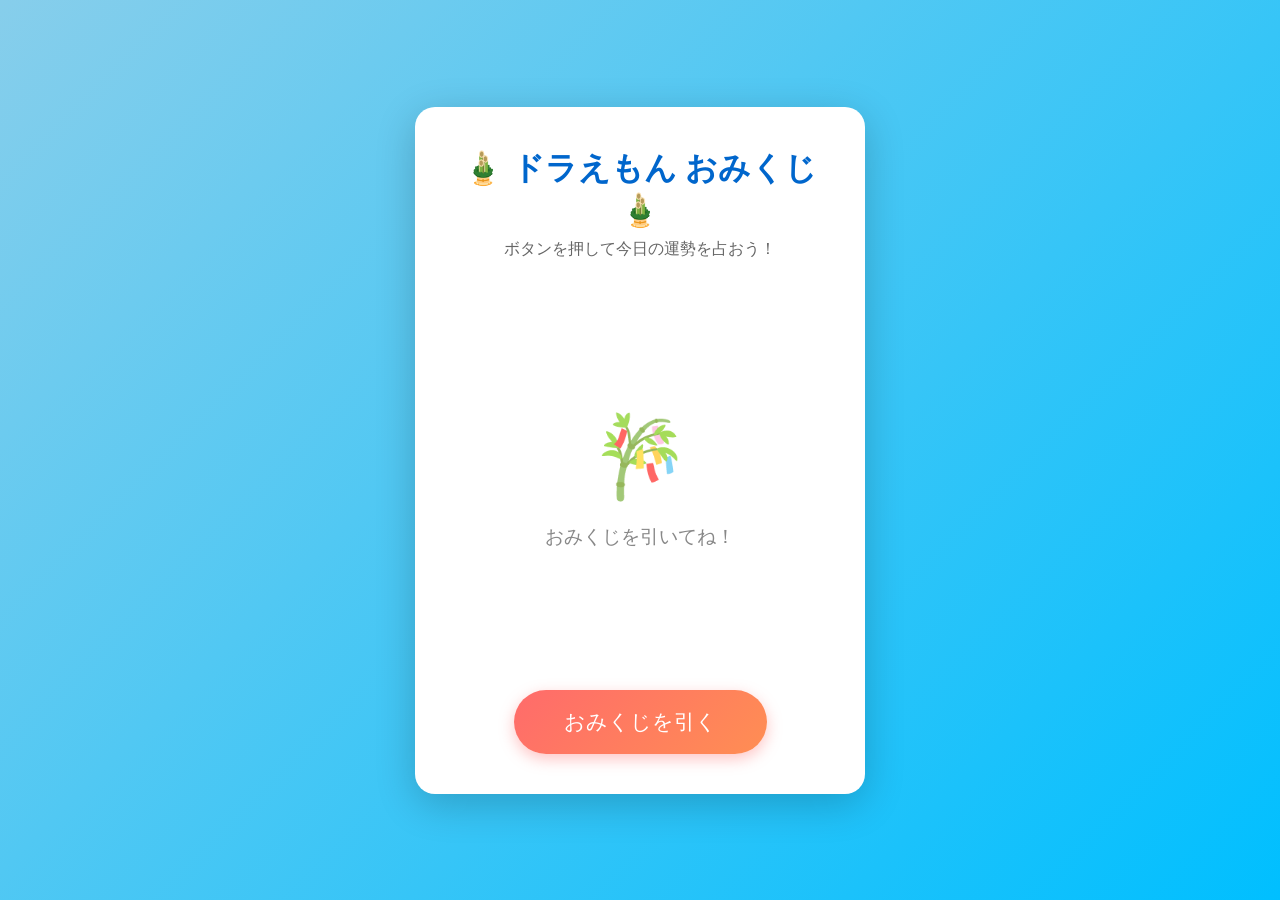
<file: index.html>
<!DOCTYPE html>
<html lang="ja">
<head>
    <meta charset="UTF-8">
    <meta name="viewport" content="width=device-width, initial-scale=1.0">
    <title>ドラえもん おみくじ</title>
    <style>
        * {
            margin: 0;
            padding: 0;
            box-sizing: border-box;
        }

        body {
            font-family: 'Hiragino Kaku Gothic ProN', 'メイリオ', sans-serif;
            background: linear-gradient(135deg, #87CEEB 0%, #00BFFF 100%);
            min-height: 100vh;
            display: flex;
            justify-content: center;
            align-items: center;
            padding: 20px;
        }

        .container {
            background: white;
            border-radius: 20px;
            padding: 40px;
            box-shadow: 0 10px 40px rgba(0, 0, 0, 0.2);
            text-align: center;
            max-width: 450px;
            width: 100%;
        }

        h1 {
            color: #0066CC;
            font-size: 2em;
            margin-bottom: 10px;
        }

        .subtitle {
            color: #666;
            margin-bottom: 30px;
        }

        .result-area {
            min-height: 380px;
            display: flex;
            flex-direction: column;
            justify-content: center;
            align-items: center;
        }

        .character-icon {
            margin-bottom: 20px;
            animation: bounce 0.5s ease;
        }

        .character-icon svg {
            filter: drop-shadow(2px 4px 6px rgba(0,0,0,0.2));
        }

        .character-name {
            font-size: 1.8em;
            font-weight: bold;
            margin-bottom: 10px;
        }

        .fortune {
            font-size: 2.5em;
            font-weight: bold;
            margin-bottom: 15px;
            padding: 10px 30px;
            border-radius: 10px;
            display: inline-block;
        }

        .message {
            font-size: 1.1em;
            color: #555;
            line-height: 1.6;
            padding: 15px;
            background: #f5f5f5;
            border-radius: 10px;
        }

        .fortune-daikichi { color: #FFD700; background: linear-gradient(135deg, #FFF8DC, #FFFACD); border: 2px solid #FFD700; }
        .fortune-chukichi { color: #FF6B6B; background: linear-gradient(135deg, #FFE4E1, #FFF0F5); border: 2px solid #FF6B6B; }
        .fortune-kichi { color: #FF69B4; background: linear-gradient(135deg, #FFF0F5, #FFE4E1); border: 2px solid #FF69B4; }
        .fortune-shokichi { color: #4169E1; background: linear-gradient(135deg, #E6E6FA, #F0F8FF); border: 2px solid #4169E1; }
        .fortune-kyo { color: #8B4513; background: linear-gradient(135deg, #F5DEB3, #FFE4C4); border: 2px solid #8B4513; }
        .fortune-daikyo { color: #4B0082; background: linear-gradient(135deg, #E6E6FA, #DDA0DD); border: 2px solid #4B0082; }

        .draw-button {
            background: linear-gradient(135deg, #FF6B6B, #FF8E53);
            color: white;
            border: none;
            padding: 18px 50px;
            font-size: 1.3em;
            border-radius: 50px;
            cursor: pointer;
            transition: all 0.3s ease;
            box-shadow: 0 5px 15px rgba(255, 107, 107, 0.4);
            margin-top: 20px;
        }

        .draw-button:hover {
            transform: translateY(-3px);
            box-shadow: 0 8px 25px rgba(255, 107, 107, 0.5);
        }

        .draw-button:active {
            transform: translateY(0);
        }

        .initial-message {
            color: #888;
            font-size: 1.2em;
        }

        .initial-icon {
            font-size: 80px;
            margin-bottom: 20px;
            opacity: 0.7;
        }

        @keyframes bounce {
            0%, 100% { transform: scale(1); }
            50% { transform: scale(1.1); }
        }

        @keyframes fadeIn {
            from { opacity: 0; transform: translateY(20px); }
            to { opacity: 1; transform: translateY(0); }
        }

        .fade-in {
            animation: fadeIn 0.5s ease;
        }

        @keyframes shake {
            0%, 100% { transform: rotate(0deg); }
            25% { transform: rotate(-10deg); }
            75% { transform: rotate(10deg); }
        }

        .shaking {
            animation: shake 0.3s ease 3;
        }
    </style>
</head>
<body>
    <div class="container">
        <h1>🎍 ドラえもん おみくじ 🎍</h1>
        <p class="subtitle">ボタンを押して今日の運勢を占おう！</p>
        
        <div class="result-area" id="resultArea">
            <div class="initial-icon">🎋</div>
            <p class="initial-message">おみくじを引いてね！</p>
        </div>
        
        <button class="draw-button" id="drawBtn" onclick="drawOmikuji()">おみくじを引く</button>
    </div>

    <script>
        // ドラえもん（青い猫型ロボット）
        const doraemonSVG = `
        <svg width="150" height="150" viewBox="0 0 150 150">
            <!-- 顔の輪郭（青） -->
            <circle cx="75" cy="75" r="65" fill="#00A0E9" stroke="#0080C0" stroke-width="3"/>
            <!-- 白い顔部分 -->
            <ellipse cx="75" cy="85" rx="50" ry="45" fill="white"/>
            <!-- 目（白い部分） -->
            <ellipse cx="60" cy="55" rx="18" ry="22" fill="white" stroke="#333" stroke-width="2"/>
            <ellipse cx="90" cy="55" rx="18" ry="22" fill="white" stroke="#333" stroke-width="2"/>
            <!-- 目（黒い部分） -->
            <circle cx="65" cy="58" r="8" fill="#333"/>
            <circle cx="85" cy="58" r="8" fill="#333"/>
            <!-- 目のハイライト -->
            <circle cx="67" cy="55" r="3" fill="white"/>
            <circle cx="87" cy="55" r="3" fill="white"/>
            <!-- 赤い鼻 -->
            <circle cx="75" cy="80" r="12" fill="#E60012" stroke="#C00" stroke-width="2"/>
            <ellipse cx="72" cy="77" rx="4" ry="3" fill="#FF6666" opacity="0.6"/>
            <!-- 鼻から下の線 -->
            <line x1="75" y1="92" x2="75" y2="105" stroke="#333" stroke-width="2"/>
            <!-- 口 -->
            <path d="M 45 105 Q 75 130 105 105" fill="none" stroke="#333" stroke-width="3" stroke-linecap="round"/>
            <!-- ヒゲ（左） -->
            <line x1="15" y1="75" x2="45" y2="80" stroke="#333" stroke-width="2"/>
            <line x1="15" y1="90" x2="45" y2="90" stroke="#333" stroke-width="2"/>
            <line x1="15" y1="105" x2="45" y2="100" stroke="#333" stroke-width="2"/>
            <!-- ヒゲ（右） -->
            <line x1="135" y1="75" x2="105" y2="80" stroke="#333" stroke-width="2"/>
            <line x1="135" y1="90" x2="105" y2="90" stroke="#333" stroke-width="2"/>
            <line x1="135" y1="105" x2="105" y2="100" stroke="#333" stroke-width="2"/>
            <!-- 首輪 -->
            <rect x="45" y="130" width="60" height="12" rx="3" fill="#E60012"/>
            <!-- 鈴 -->
            <circle cx="75" cy="142" r="10" fill="#FFD700" stroke="#DAA520" stroke-width="2"/>
            <line x1="75" y1="145" x2="75" y2="150" stroke="#DAA520" stroke-width="2"/>
        </svg>`;

        // のび太（メガネの男の子）
        const nobitaSVG = `
        <svg width="150" height="150" viewBox="0 0 150 150">
            <!-- 髪の毛 -->
            <ellipse cx="75" cy="40" rx="45" ry="30" fill="#333"/>
            <circle cx="50" cy="35" r="12" fill="#333"/>
            <circle cx="100" cy="35" r="12" fill="#333"/>
            <!-- 顔 -->
            <ellipse cx="75" cy="80" rx="45" ry="50" fill="#FFE4C4" stroke="#DEB887" stroke-width="2"/>
            <!-- メガネフレーム -->
            <ellipse cx="55" cy="70" rx="22" ry="18" fill="white" stroke="#333" stroke-width="3"/>
            <ellipse cx="95" cy="70" rx="22" ry="18" fill="white" stroke="#333" stroke-width="3"/>
            <line x1="77" y1="70" x2="73" y2="70" stroke="#333" stroke-width="3"/>
            <line x1="33" y1="70" x2="20" y2="65" stroke="#333" stroke-width="3"/>
            <line x1="117" y1="70" x2="130" y2="65" stroke="#333" stroke-width="3"/>
            <!-- 目 -->
            <circle cx="55" cy="72" r="6" fill="#333"/>
            <circle cx="95" cy="72" r="6" fill="#333"/>
            <circle cx="57" cy="70" r="2" fill="white"/>
            <circle cx="97" cy="70" r="2" fill="white"/>
            <!-- 鼻 -->
            <ellipse cx="75" cy="90" rx="4" ry="3" fill="#DEB887"/>
            <!-- 口（笑顔） -->
            <path d="M 60 105 Q 75 120 90 105" fill="none" stroke="#333" stroke-width="3" stroke-linecap="round"/>
            <!-- ほっぺ -->
            <ellipse cx="40" cy="95" rx="8" ry="5" fill="#FFB6C1" opacity="0.5"/>
            <ellipse cx="110" cy="95" rx="8" ry="5" fill="#FFB6C1" opacity="0.5"/>
            <!-- 服（黄色） -->
            <path d="M 35 130 Q 75 145 115 130 L 115 150 L 35 150 Z" fill="#FFD93D"/>
        </svg>`;

        // しずかちゃん（リボンの女の子）
        const shizukaSVG = `
        <svg width="150" height="150" viewBox="0 0 150 150">
            <!-- 髪の毛 -->
            <ellipse cx="75" cy="55" rx="55" ry="45" fill="#8B4513"/>
            <ellipse cx="30" cy="80" rx="20" ry="35" fill="#8B4513"/>
            <ellipse cx="120" cy="80" rx="20" ry="35" fill="#8B4513"/>
            <!-- リボン -->
            <ellipse cx="50" cy="25" rx="18" ry="12" fill="#FF69B4"/>
            <ellipse cx="80" cy="25" rx="18" ry="12" fill="#FF69B4"/>
            <circle cx="65" cy="28" r="8" fill="#FF1493"/>
            <!-- 顔 -->
            <ellipse cx="75" cy="80" rx="40" ry="45" fill="#FFE4C4" stroke="#DEB887" stroke-width="2"/>
            <!-- 目 -->
            <ellipse cx="58" cy="75" rx="12" ry="15" fill="white" stroke="#333" stroke-width="2"/>
            <ellipse cx="92" cy="75" rx="12" ry="15" fill="white" stroke="#333" stroke-width="2"/>
            <circle cx="60" cy="78" r="7" fill="#333"/>
            <circle cx="94" cy="78" r="7" fill="#333"/>
            <!-- 目のキラキラ -->
            <circle cx="62" cy="75" r="3" fill="white"/>
            <circle cx="96" cy="75" r="3" fill="white"/>
            <circle cx="57" cy="80" r="1.5" fill="white"/>
            <circle cx="91" cy="80" r="1.5" fill="white"/>
            <!-- まつげ -->
            <path d="M 48 65 L 45 60" stroke="#333" stroke-width="2"/>
            <path d="M 52 63 L 50 58" stroke="#333" stroke-width="2"/>
            <path d="M 98 63 L 100 58" stroke="#333" stroke-width="2"/>
            <path d="M 102 65 L 105 60" stroke="#333" stroke-width="2"/>
            <!-- 鼻 -->
            <ellipse cx="75" cy="92" rx="3" ry="2" fill="#DEB887"/>
            <!-- 口 -->
            <path d="M 65 105 Q 75 115 85 105" fill="none" stroke="#E91E63" stroke-width="3" stroke-linecap="round"/>
            <!-- ほっぺ -->
            <ellipse cx="42" cy="95" rx="10" ry="6" fill="#FFB6C1" opacity="0.6"/>
            <ellipse cx="108" cy="95" rx="10" ry="6" fill="#FFB6C1" opacity="0.6"/>
            <!-- 服（ピンク） -->
            <path d="M 40 130 Q 75 145 110 130 L 115 150 L 35 150 Z" fill="#FF69B4"/>
        </svg>`;

        // スネ夫（とんがり頭）
        const suneoSVG = `
        <svg width="150" height="150" viewBox="0 0 150 150">
            <!-- 特徴的な髪型 -->
            <polygon points="75,5 95,50 55,50" fill="#333"/>
            <polygon points="60,20 75,55 45,55" fill="#333"/>
            <polygon points="90,20 105,55 75,55" fill="#333"/>
            <ellipse cx="75" cy="55" rx="35" ry="15" fill="#333"/>
            <!-- 顔 -->
            <ellipse cx="75" cy="85" rx="38" ry="45" fill="#FFE4C4" stroke="#DEB887" stroke-width="2"/>
            <!-- 目（細め・ずる賢い感じ） -->
            <path d="M 45 75 Q 58 70 70 75" fill="none" stroke="#333" stroke-width="3"/>
            <path d="M 80 75 Q 92 70 105 75" fill="none" stroke="#333" stroke-width="3"/>
            <circle cx="57" cy="73" r="4" fill="#333"/>
            <circle cx="93" cy="73" r="4" fill="#333"/>
            <!-- 眉毛（上がり眉） -->
            <path d="M 45 65 L 70 60" stroke="#333" stroke-width="3"/>
            <path d="M 105 65 L 80 60" stroke="#333" stroke-width="3"/>
            <!-- 鼻（とがった感じ） -->
            <path d="M 75 80 L 78 95 L 72 95 Z" fill="#DEB887"/>
            <!-- 口（にやり） -->
            <path d="M 55 108 Q 75 115 95 108" fill="none" stroke="#333" stroke-width="3" stroke-linecap="round"/>
            <path d="M 95 108 L 100 105" stroke="#333" stroke-width="2"/>
            <!-- 服（青） -->
            <path d="M 40 130 Q 75 145 110 130 L 115 150 L 35 150 Z" fill="#4169E1"/>
        </svg>`;

        // ジャイアン（がっしり）
        const gianSVG = `
        <svg width="150" height="150" viewBox="0 0 150 150">
            <!-- 髪の毛（短め） -->
            <rect x="40" y="25" width="70" height="25" rx="5" fill="#333"/>
            <ellipse cx="75" cy="35" rx="40" ry="15" fill="#333"/>
            <!-- 顔（大きめ・丸い） -->
            <ellipse cx="75" cy="80" rx="50" ry="55" fill="#DEB887" stroke="#CD853F" stroke-width="3"/>
            <!-- 眉毛（太い・怒り気味） -->
            <path d="M 40 55 L 65 50" stroke="#333" stroke-width="5"/>
            <path d="M 110 55 L 85 50" stroke="#333" stroke-width="5"/>
            <!-- 目（小さめ・力強い） -->
            <circle cx="55" cy="70" r="8" fill="white" stroke="#333" stroke-width="2"/>
            <circle cx="95" cy="70" r="8" fill="white" stroke="#333" stroke-width="2"/>
            <circle cx="55" cy="70" r="5" fill="#333"/>
            <circle cx="95" cy="70" r="5" fill="#333"/>
            <!-- 鼻（大きめ） -->
            <ellipse cx="75" cy="90" rx="8" ry="6" fill="#CD853F"/>
            <!-- 口（大きく開いた） -->
            <ellipse cx="75" cy="115" rx="25" ry="15" fill="#8B0000"/>
            <rect x="55" y="108" width="40" height="8" fill="white"/>
            <!-- 服（オレンジ） -->
            <path d="M 30 135 Q 75 150 120 135 L 125 150 L 25 150 Z" fill="#FF8C00"/>
        </svg>`;

        // 先生（メガネ・厳しい）
        const senseiSVG = `
        <svg width="150" height="150" viewBox="0 0 150 150">
            <!-- 髪の毛（きっちり） -->
            <rect x="40" y="20" width="70" height="30" rx="5" fill="#333"/>
            <!-- 顔 -->
            <ellipse cx="75" cy="75" rx="42" ry="48" fill="#FFE4C4" stroke="#DEB887" stroke-width="2"/>
            <!-- メガネ -->
            <rect x="38" y="55" rx="5" width="32" height="28" fill="none" stroke="#333" stroke-width="3"/>
            <rect x="80" y="55" rx="5" width="32" height="28" fill="none" stroke="#333" stroke-width="3"/>
            <line x1="70" y1="69" x2="80" y2="69" stroke="#333" stroke-width="3"/>
            <line x1="38" y1="65" x2="25" y2="60" stroke="#333" stroke-width="3"/>
            <line x1="112" y1="65" x2="125" y2="60" stroke="#333" stroke-width="3"/>
            <!-- 目（厳しい） -->
            <line x1="48" y1="68" x2="60" y2="72" stroke="#333" stroke-width="3"/>
            <line x1="90" y1="72" x2="102" y2="68" stroke="#333" stroke-width="3"/>
            <circle cx="54" cy="70" r="3" fill="#333"/>
            <circle cx="96" cy="70" r="3" fill="#333"/>
            <!-- 眉毛（怒り） -->
            <path d="M 42 52 L 65 48" stroke="#333" stroke-width="4"/>
            <path d="M 108 52 L 85 48" stroke="#333" stroke-width="4"/>
            <!-- 鼻 -->
            <path d="M 75 75 L 78 90 L 72 90 Z" fill="#DEB887"/>
            <!-- 口（への字） -->
            <path d="M 55 105 L 75 100 L 95 105" fill="none" stroke="#333" stroke-width="3" stroke-linecap="round"/>
            <!-- ネクタイ -->
            <polygon points="75,125 65,145 75,150 85,145" fill="#8B0000"/>
            <rect x="70" y="120" width="10" height="8" fill="#8B0000"/>
            <!-- 服（スーツ・グレー） -->
            <path d="M 35 130 L 45 150 L 25 150 Z" fill="#4a4a4a"/>
            <path d="M 115 130 L 105 150 L 125 150 Z" fill="#4a4a4a"/>
        </svg>`;

        const fortunes = [
            {
                svg: doraemonSVG,
                name: "ドラえもん",
                fortune: "大吉",
                fortuneClass: "fortune-daikichi",
                message: "すばらしい一日になるよ！ひみつ道具のように、あなたの可能性は無限大だ！"
            },
            {
                svg: nobitaSVG,
                name: "のび太",
                fortune: "中吉",
                fortuneClass: "fortune-chukichi",
                message: "のんびりいこう！失敗しても大丈夫、きっとうまくいくよ！"
            },
            {
                svg: shizukaSVG,
                name: "しずかちゃん",
                fortune: "吉",
                fortuneClass: "fortune-kichi",
                message: "優しい心を持ち続けて。良いことが起こる予感がするわ♪"
            },
            {
                svg: suneoSVG,
                name: "スネ夫",
                fortune: "小吉",
                fortuneClass: "fortune-shokichi",
                message: "小さな幸せを見つけよう。自慢できることがきっとあるはずだよ！"
            },
            {
                svg: gianSVG,
                name: "ジャイアン",
                fortune: "凶",
                fortuneClass: "fortune-kyo",
                message: "おれの物はおれの物！...今日は控えめに過ごそう。心の歌を歌えば元気が出るぞ！"
            },
            {
                svg: senseiSVG,
                name: "先生",
                fortune: "大凶",
                fortuneClass: "fortune-daikyo",
                message: "廊下に立ってなさい！...でも大丈夫、明日はきっと良い日になりますよ。"
            }
        ];

        function drawOmikuji() {
            const resultArea = document.getElementById('resultArea');
            const btn = document.getElementById('drawBtn');
            
            btn.disabled = true;
            btn.textContent = '占い中...';
            
            resultArea.innerHTML = '<div class="initial-icon shaking">🎋</div><p class="initial-message">運勢を占っています...</p>';
            
            setTimeout(() => {
                const result = fortunes[Math.floor(Math.random() * fortunes.length)];
                
                resultArea.innerHTML = `
                    <div class="fade-in">
                        <div class="character-icon">
                            ${result.svg}
                        </div>
                        <div class="character-name">${result.name}</div>
                        <div class="fortune ${result.fortuneClass}">${result.fortune}</div>
                        <div class="message">${result.message}</div>
                    </div>
                `;
                
                btn.disabled = false;
                btn.textContent = 'もう一度引く';
            }, 1000);
        }
    </script>
</body>
</html>
</file>
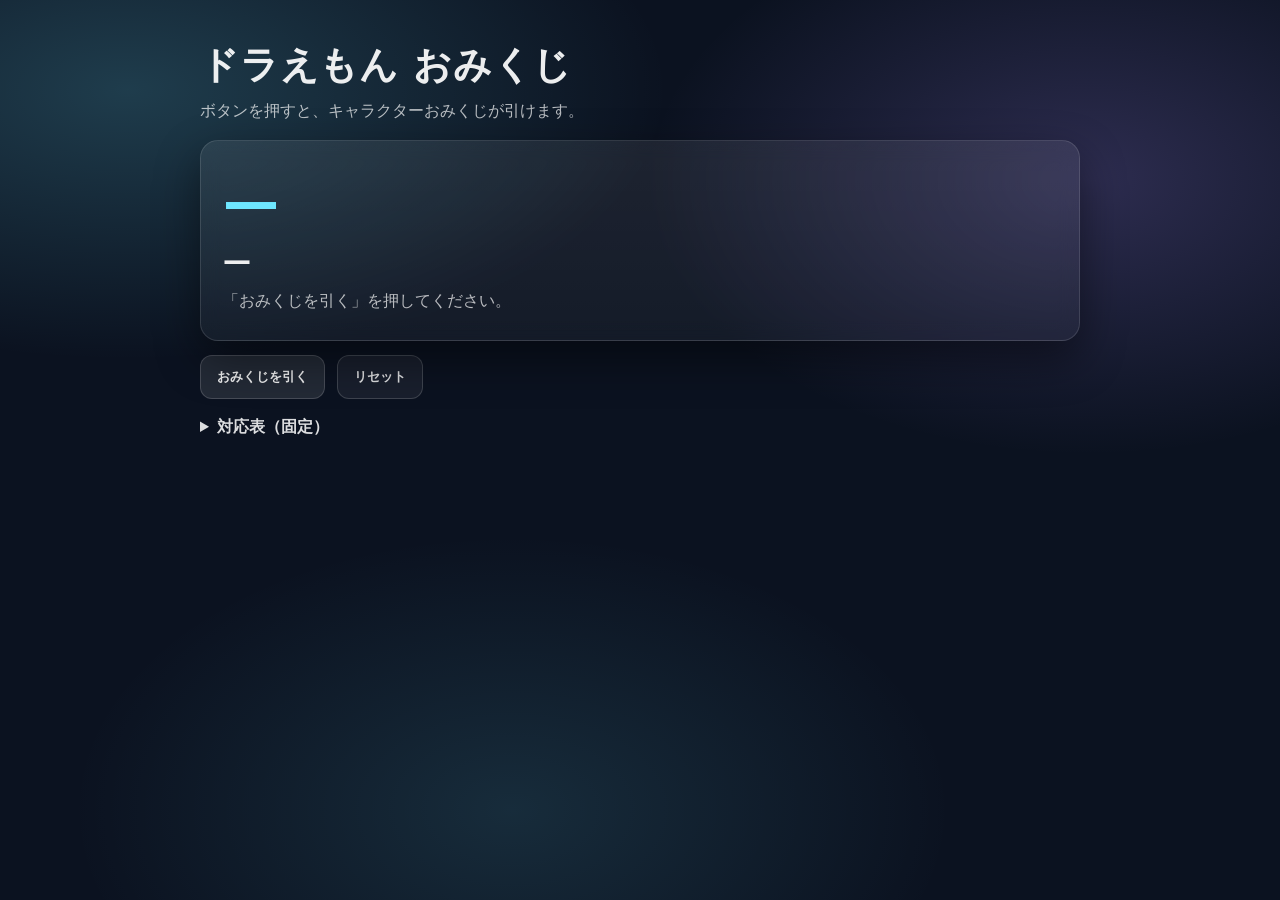
<file: doraemonn/index.html>
<!doctype html>
<html lang="ja">
  <head>
    <meta charset="utf-8" />
    <meta name="viewport" content="width=device-width, initial-scale=1" />
    <title>ドラえもん おみくじ</title>
    <link rel="stylesheet" href="./style.css" />
  </head>
  <body>
    <main class="container">
      <header class="header">
        <h1 class="title">ドラえもん おみくじ</h1>
        <p class="subtitle">ボタンを押すと、キャラクターおみくじが引けます。</p>
      </header>

      <section class="card" aria-label="おみくじ結果">
        <div class="result">
          <div class="result__fortune" id="fortune">—</div>
          <div class="result__name" id="character">—</div>
        </div>
        <p class="hint" id="hint">「おみくじを引く」を押してください。</p>
      </section>

      <div class="actions">
        <button class="button" id="drawButton" type="button">おみくじを引く</button>
        <button class="button button--secondary" id="resetButton" type="button">リセット</button>
      </div>

      <details class="details">
        <summary>対応表（固定）</summary>
        <ul class="mapping" id="mapping"></ul>
      </details>
    </main>

    <script src="./app.js" defer></script>
  </body>
</html>
</file>
<file: doraemonn/style.css>
/* Minimal, modern styling */
:root {
  --bg: #0b1220;
  --card: rgba(255, 255, 255, 0.06);
  --card-border: rgba(255, 255, 255, 0.12);
  --text: rgba(255, 255, 255, 0.92);
  --muted: rgba(255, 255, 255, 0.7);
  --accent: #6ee7ff;
  --accent-2: #a78bfa;
  --shadow: 0 18px 45px rgba(0, 0, 0, 0.45);
}

* {
  box-sizing: border-box;
}

html,
body {
  height: 100%;
}

body {
  margin: 0;
  color: var(--text);
  font-family: ui-sans-serif, system-ui, -apple-system, "Segoe UI", "Hiragino Sans",
    "Noto Sans JP", "Yu Gothic UI", "Yu Gothic", Meiryo, sans-serif;
  background:
    radial-gradient(900px 450px at 10% 10%, rgba(110, 231, 255, 0.2), transparent 60%),
    radial-gradient(800px 500px at 85% 20%, rgba(167, 139, 250, 0.22), transparent 55%),
    radial-gradient(800px 500px at 40% 90%, rgba(110, 231, 255, 0.12), transparent 55%),
    var(--bg);
}

.container {
  width: min(880px, calc(100% - 32px));
  margin: 0 auto;
  padding: 40px 0 56px;
}

.header {
  margin-bottom: 18px;
}

.title {
  font-size: clamp(28px, 3vw, 40px);
  margin: 0;
  letter-spacing: 0.02em;
}

.subtitle {
  margin: 10px 0 0;
  color: var(--muted);
}

.card {
  margin-top: 18px;
  padding: 28px 22px;
  background: linear-gradient(180deg, rgba(255, 255, 255, 0.08), rgba(255, 255, 255, 0.04));
  border: 1px solid var(--card-border);
  border-radius: 18px;
  box-shadow: var(--shadow);
  backdrop-filter: blur(10px);
}

.result {
  display: grid;
  gap: 10px;
  align-items: baseline;
}

.result__fortune {
  font-size: clamp(40px, 5vw, 56px);
  font-weight: 800;
  letter-spacing: 0.06em;
  color: var(--accent);
}

.result__name {
  font-size: clamp(22px, 3vw, 28px);
  font-weight: 700;
}

.hint {
  margin: 14px 0 0;
  color: var(--muted);
}

.actions {
  display: flex;
  gap: 12px;
  flex-wrap: wrap;
  margin-top: 14px;
}

.button {
  appearance: none;
  border: 1px solid rgba(255, 255, 255, 0.16);
  background: rgba(255, 255, 255, 0.1);
  color: var(--text);
  font-weight: 700;
  border-radius: 12px;
  padding: 12px 16px;
  cursor: pointer;
  transition: transform 80ms ease, background 160ms ease, border-color 160ms ease;
}

.button:hover {
  background: rgba(255, 255, 255, 0.14);
  border-color: rgba(255, 255, 255, 0.22);
}

.button:active {
  transform: translateY(1px);
}

.button--secondary {
  color: rgba(255, 255, 255, 0.85);
  background: rgba(255, 255, 255, 0.06);
}

.details {
  margin-top: 18px;
  color: var(--muted);
}

.details summary {
  cursor: pointer;
  user-select: none;
  color: rgba(255, 255, 255, 0.86);
  font-weight: 700;
}

.mapping {
  margin: 12px 0 0;
  padding-left: 18px;
  color: var(--muted);
}
</file>
